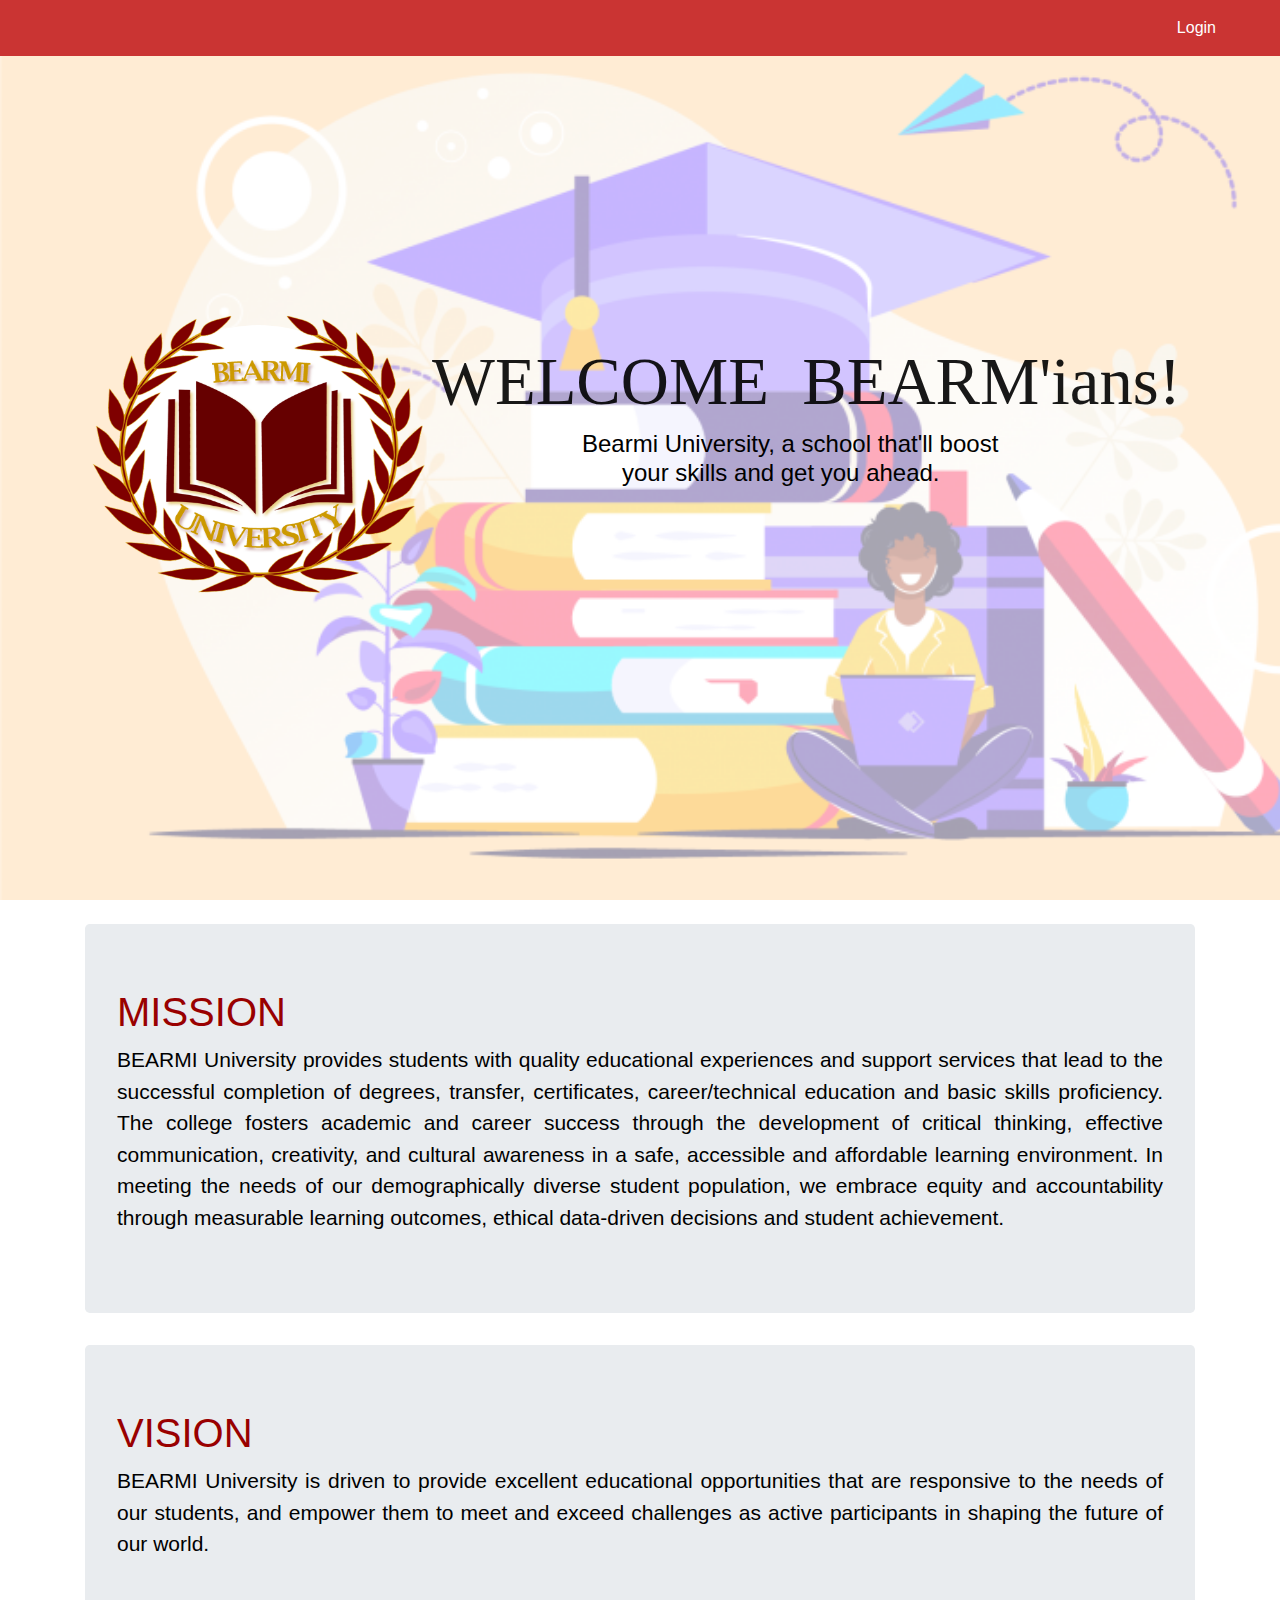
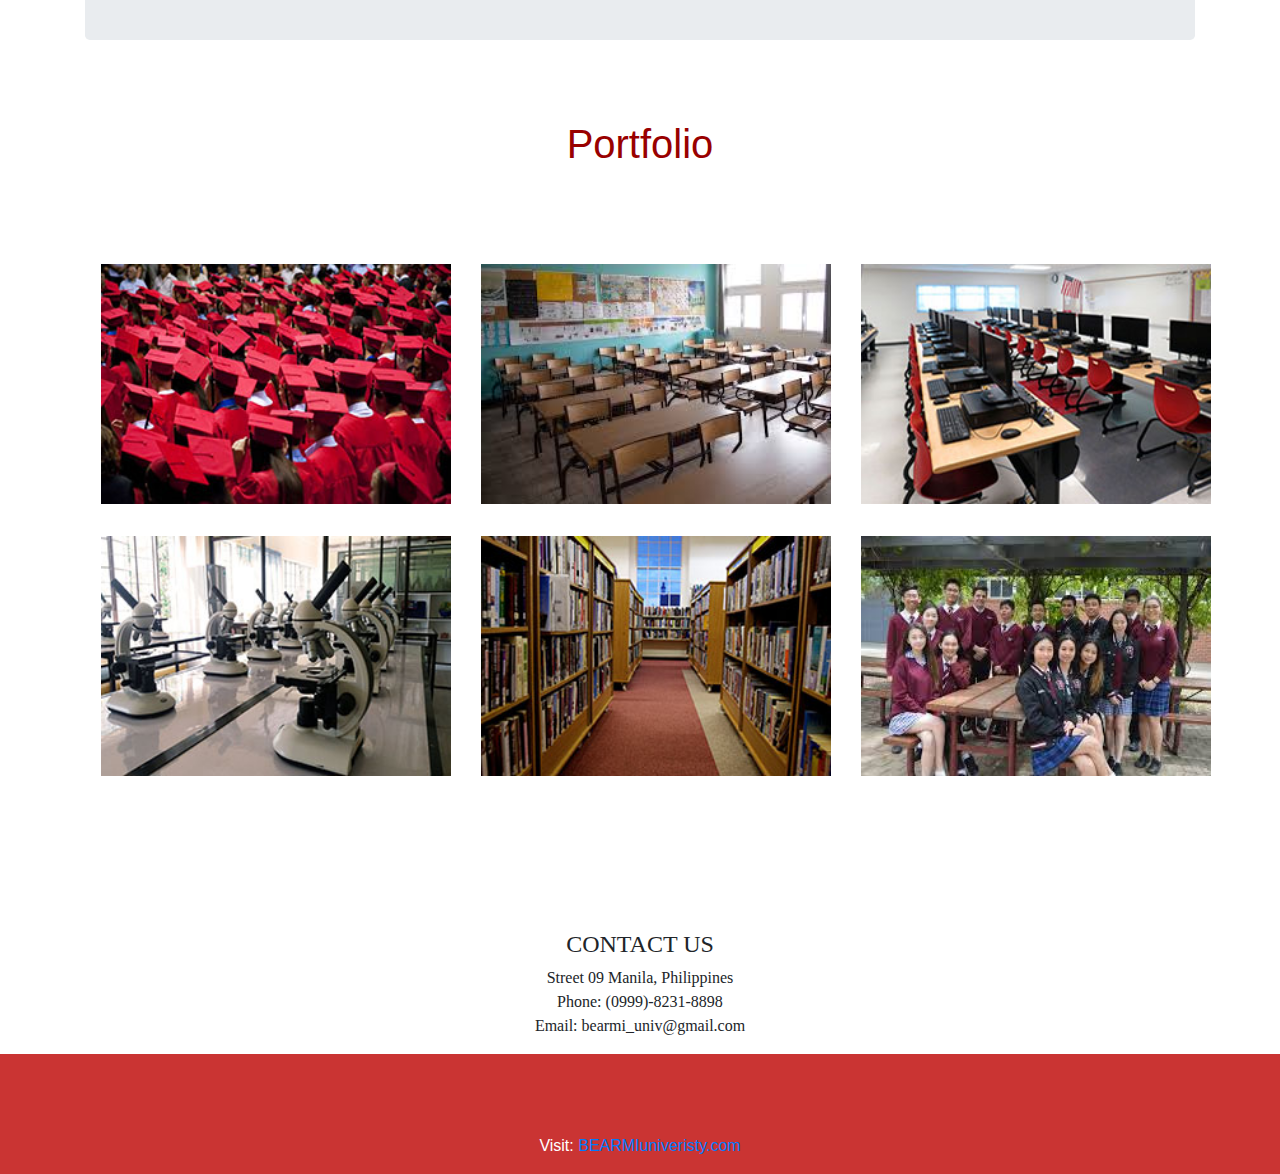
<file: index.html>
<!DOCTYPE html>
<html>

<head>
<title>BEARMI Enrollment</title>
<meta name="viewport" content="width=device-width, initial-scale=1">  

<!-- BOOTSTRAP 4 -->  
<link rel="stylesheet" href="https://use.fontawesome.com/releases/v5.7.0/css/all.css" integrity="sha384-lZN37f5QGtY3VHgisS14W3ExzMWZxybE1SJSEsQp9S+oqd12jhcu+A56Ebc1zFSJ" crossorigin="anonymous">
<link rel="stylesheet" href="https://maxcdn.bootstrapcdn.com/bootstrap/4.5.2/css/bootstrap.min.css"/>
  <!-- Menyisipkan Javascript-->
 <script src="https://ajax.googleapis.com/ajax/libs/jquery/3.5.1/jquery.min.js"></script>
  <script src="https://cdnjs.cloudflare.com/ajax/libs/popper.js/1.16.0/umd/popper.min.js"></script>
  <script src="https://maxcdn.bootstrapcdn.com/bootstrap/4.5.2/js/bootstrap.min.js"></script>

<script type="text/javascript" src='main.js'></script>

<link rel="stylesheet" type="text/css" href="main.css">

</head>

<body>

<!-- navbar -->  
<nav class="navbar navbar-expand-lg fixed-top" style="background-color: #ca3433;">  
  

   <button class="navbar-toggler" type="button" data-toggle="collapse" data-target="#navbarSupportedContent" aria-controls=   "navbarSupportedContent" aria-expanded="false" aria-label="Toggle navigation">  
       <span class="navbar-toggler-icon"></span>
   </button>
  
  <div class="collapse navbar-collapse " id="navbarSupportedContent">     
    <ul class="navbar-nav mr-4">
      <li class="nav-item">
         <a class="nav-link" data-value="Login" href="login.php">Login</a>        
       </li>  
     
    </ul> 
  </div>
</nav>

<header class="header" style="background-image: url('pic.png');">
    
  
</header>
<div class="head">
     <div class="container1"> 
         <div class="description pt-7"> 
		 <div class="logo">
         <img src="logo.png"></div>
              <h1 style="color: black; font-family: times new roman; font-size: bold"> WELCOME &nbsp;BEARM'ians! </h1>			  
              <h4 style="color: black; font-family: sans-serif; font-size: bold">Bearmi University, a school that'll boost <br>
			    &nbsp; &nbsp; &nbsp;&nbsp;your skills and get you ahead.</h4>
         </div>
     </div>
  </div>
  </div>
<br>
<!-- jumbotron-->
<div class="container">
      <div class="jumbotron">
            <h1 style="color:#990000; ">MISSION</h1>
            <p style="color:black; font-size:21px" align="justify">BEARMI University provides students with quality educational experiences and support services that lead to the successful completion of degrees, transfer, certificates, career/technical education and basic skills proficiency. The college fosters academic and career success through the development of critical thinking, effective communication, creativity, and cultural awareness in a safe, accessible and affordable learning environment. In meeting the needs of our demographically diverse student population, we embrace equity and accountability through measurable learning outcomes, ethical data-driven decisions and student achievement.</p>            
        </div>
    </div>
    <!-- jumbotron2-->
<div class="container">
      <div class="jumbotron">
            <h1 style="color:#990000; ">VISION</h1>
            <p style="color:black; font-size:21px" align="justify">BEARMI University is driven to provide excellent educational opportunities that are responsive to the needs of our students, and empower them to meet and exceed challenges as active participants in shaping the future of our world.</p>            
        </div>
    </div>
        <div class="portfolio">
 <h1 class="text-center" style="color: #990000;">Portfolio</h1>
 <div class="container">

  <div class="row">
    <div class="col-lg-4 col-md-4 col-sm-12">
      <img src="images/pic1.jpg" class="img-fluid">
    </div>   
    <div class="col-lg-4 col-md-4 col-sm-12">
      <img src="images/pic2.jpg" class="img-fluid">
    </div>   
    <div class="col-lg-4 col-md-4 col-sm-12">
       <img src="images/pic3.jpg" class="img-fluid">
     </div>      
    <div class="col-lg-4 col-md-4 col-sm-12">
      <img src="images/pic4.jpg" class="img-fluid">
    </div>
   <div class="col-lg-4 col-md-4 col-sm-12">
      <img src="images/pic5.jpg" class="img-fluid">
   </div>
   <div class="col-lg-4 col-md-4 col-sm-12">
      <img src="images/pic6.jpg" class="img-fluid">
   </div>     
  </div> <!-- row -->
 </div> <!-- container -->
</div> <!-- portfolio -->
</div> 
</div> <!-- container-fluid -->
<br>
   
   <div class="contact">
     <h4>CONTACT US</h4>
     <p>Street 09 Manila, Philippines<br>
        Phone: (0999)-8231-8898<br>
        Email: bearmi_univ@gmail.com</p>
   </div>
 </div>
  <div>
<!-- Footer -->
<footer class="page-footer font-small special-color-dark pt-4" style="background-color:#ca3433;">

  <!-- Footer Elements -->
  <div class="container">

    <!-- Social buttons -->
    <ul class="list-unstyled list-inline text-center">
      <li class="list-inline-item">
        <a class="btn-floating btn-fb mx-1">
          <i class="fab fa-facebook-f"> </i>
        </a>
      </li>
      <li class="list-inline-item">
        <a class="btn-floating btn-tw mx-1">
          <i class="fab fa-twitter"> </i>
        </a>
      </li>
      <li class="list-inline-item">
        <a class="btn-floating btn-gplus mx-1">
          <i class="fab fa-google-plus-g"> </i>
        </a>
      </li>
      <li class="list-inline-item">
        <a class="btn-floating btn-li mx-1">
          <i class="fab fa-linkedin-in"> </i>
        </a>
      </li>
      <li class="list-inline-item">
        <a class="btn-floating btn-dribbble mx-1">
          <i class="fab fa-dribbble"> </i>
        </a>
      </li>
    </ul>
    <!-- Social buttons -->

  </div>
  <!-- Footer Elements -->
   
  <!-- Copyright -->
  <div class="footer-copyright text-center py-3">Visit:
    <a href="https://www.facebook.com/Bearmi-University-107406318466750/">BEARMIuniveristy.com</a>
  </div>
  <!-- Copyright -->

</footer>
<!-- Footer -->
</body>
</html>
</file>
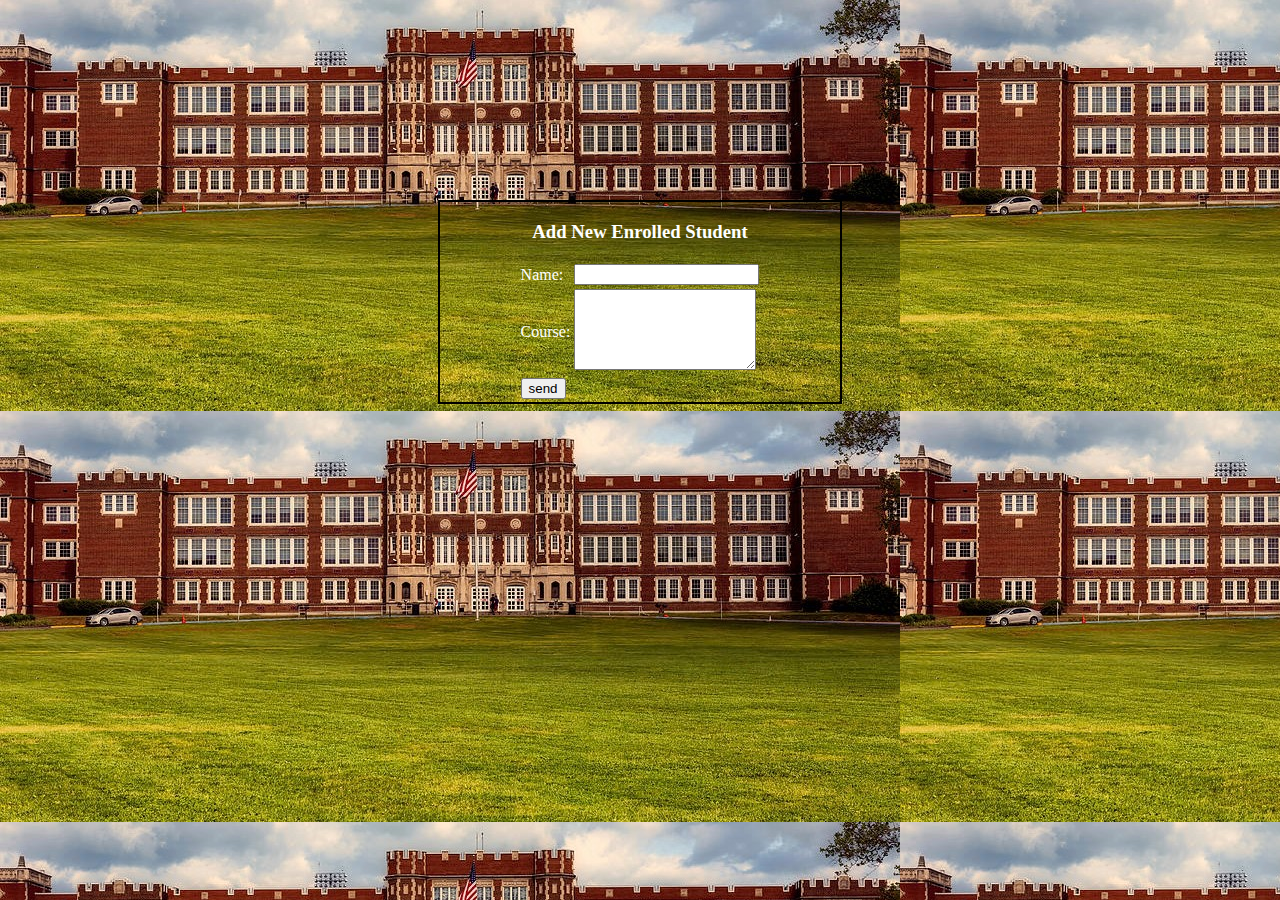
<file: insertForm.html>
<!DOCTYPE html>
<html>
<head>
	<title>Add Data</title>
   <style type="text/css">
      body{
         background-image: url(images/school.jpg);
      }
      #box{
         border: 2px solid black;
         width: 400px;
      }
      h3{
         color: white;
      }
   </style>
</head>
<center>
<body style="margin-top: 200px;">
   <div id="box">
   <h3>Add New Enrolled Student</h3>
   <form action="insertProcess.php" method="get">
   	<table>
   		<tr>
   			<td style="color: white;">Name:</td>
   			<td><input type="text" name="myname"></td>
   		</tr>
   		<tr>
   			<td style="color: white;">Course:</td>
   			<td>
   				<textarea name="mycourse" rows="5" cols="20"></textarea>
   			</td>
   		</tr>
   		<tr>
   			<td><input type="submit" name="send" value="send"></td>
   		</tr>
   	</table>
   </form>
</div>
</body>
</center>
</html>
</file>
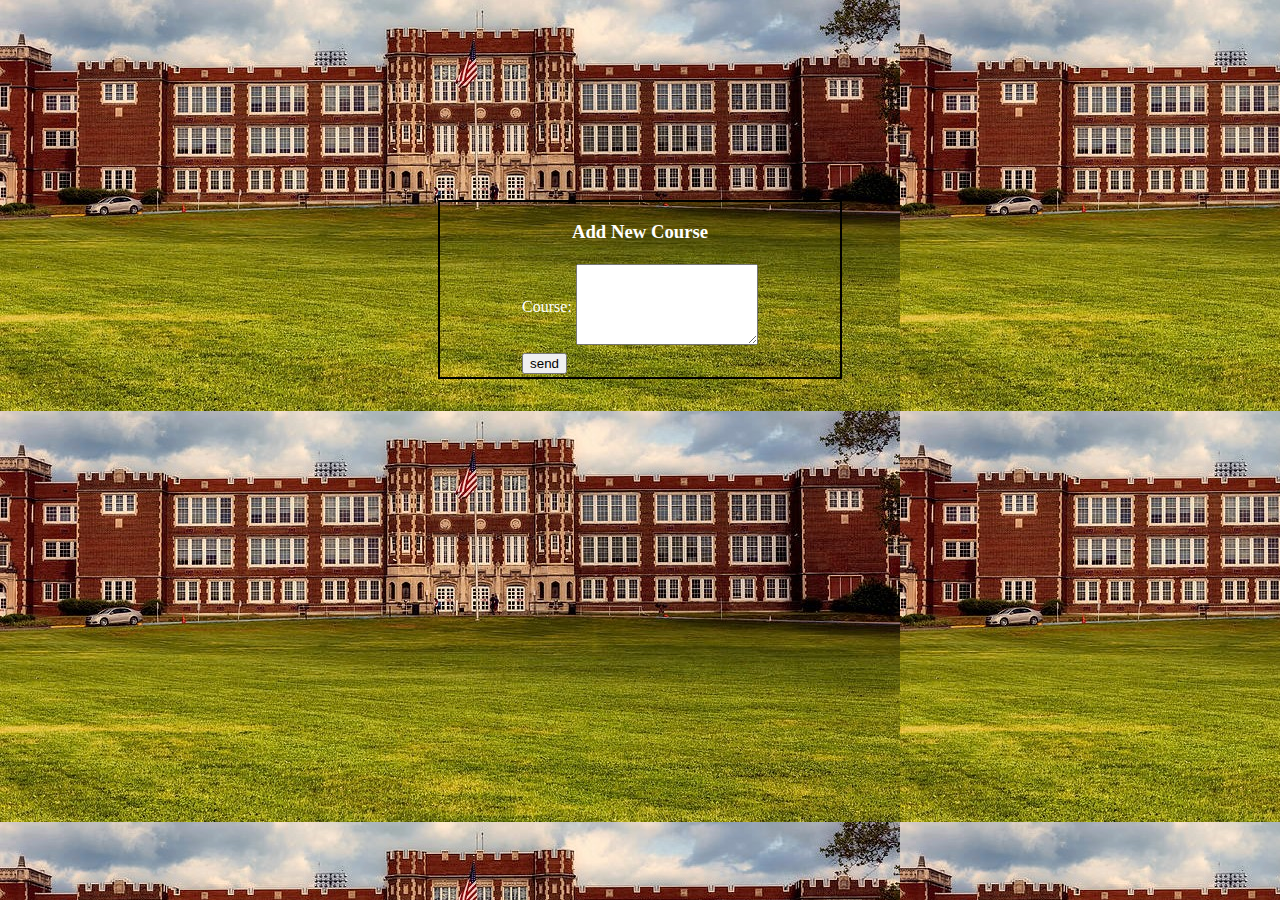
<file: insertForm1.html>
<!DOCTYPE html>
<html>
<head>
	<title>Add Data</title>
   <style type="text/css">
      body{
         background-image: url(images/school.jpg);
      }
      #box{
         border: 2px solid black;
         width: 400px;
      }
      h3{
         color: white;
      }
   </style>
</head>
<center>
<body style="margin-top: 200px;">
   <div id="box">
   <h3>Add New Course</h3>
   <form action="insertProcess1.php" method="get">
   	<table>
   			<td style="color: white;">Course:</td>
   			<td>
   				<textarea name="mycourse" rows="5" cols="20"></textarea>
   			</td>
   		</tr>
   		<tr>
   			<td><input type="submit" name="send" value="send"></td>
   		</tr>
   	</table>
   </form>
</div>
</body>
</center>
</html>
</file>
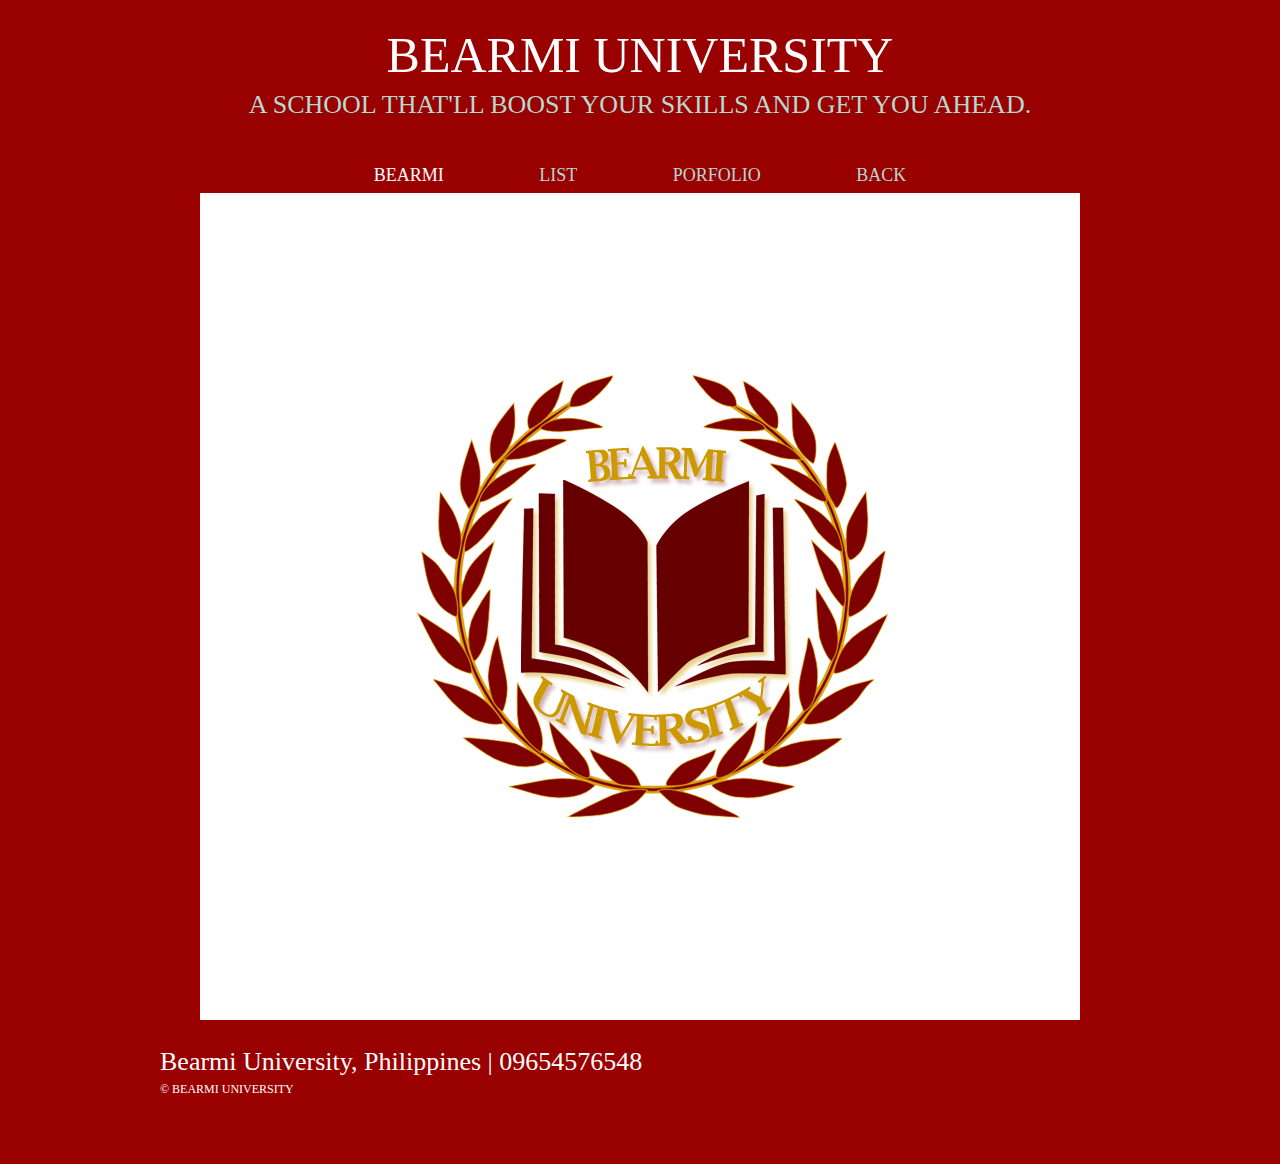
<file: pageEnrolled.html>
<!DOCTYPE html>
<html>
<head>
	<meta charset="UTF-8">
	<meta name="viewport" content="user-scalable=0, width=device-width, initial-scale=1.0, maximum-scale=1.0, minimum-scale=1.0">
	<title>INFO</title>
	<link rel="stylesheet" type="text/css" href="css/style.css">
	<link rel="stylesheet" type="text/css" href="css/mobile.css">
	<script type='text/javascript' src='js/mobile.js'></script>
</head>
<body>

	<div id="header">
		<h1><a href="index.html">BEARMI UNIVERSITY <span>a school that'll boost  your skills and get you ahead.</span></a></h1>
		<ul id="navigation">
			<li class="current">
				<a href="pageEnrolled.html">Bearmi</a>
			</li>
			<li>
				<a href="about.php">List</a>
			</li>
			<li>
				<a href="portfolio.html">Porfolio</a>
			</li>
			<li>
				<a href="student.php">Back</a>
			</li>
		</ul>
	</div>
	<div id="body">
		<img src="logo.png" class="figure" style="position: absolute; margin-left:7%; margin-top: 9%; ">
	</div>
	<div id="footer">
		<div>
			<span> Bearmi University, Philippines | 09654576548</span>
			<p>
				&copy; BEARMI UNIVERSITY 
			</p>
		</div>
	</div>
</body>
</html>
</file>
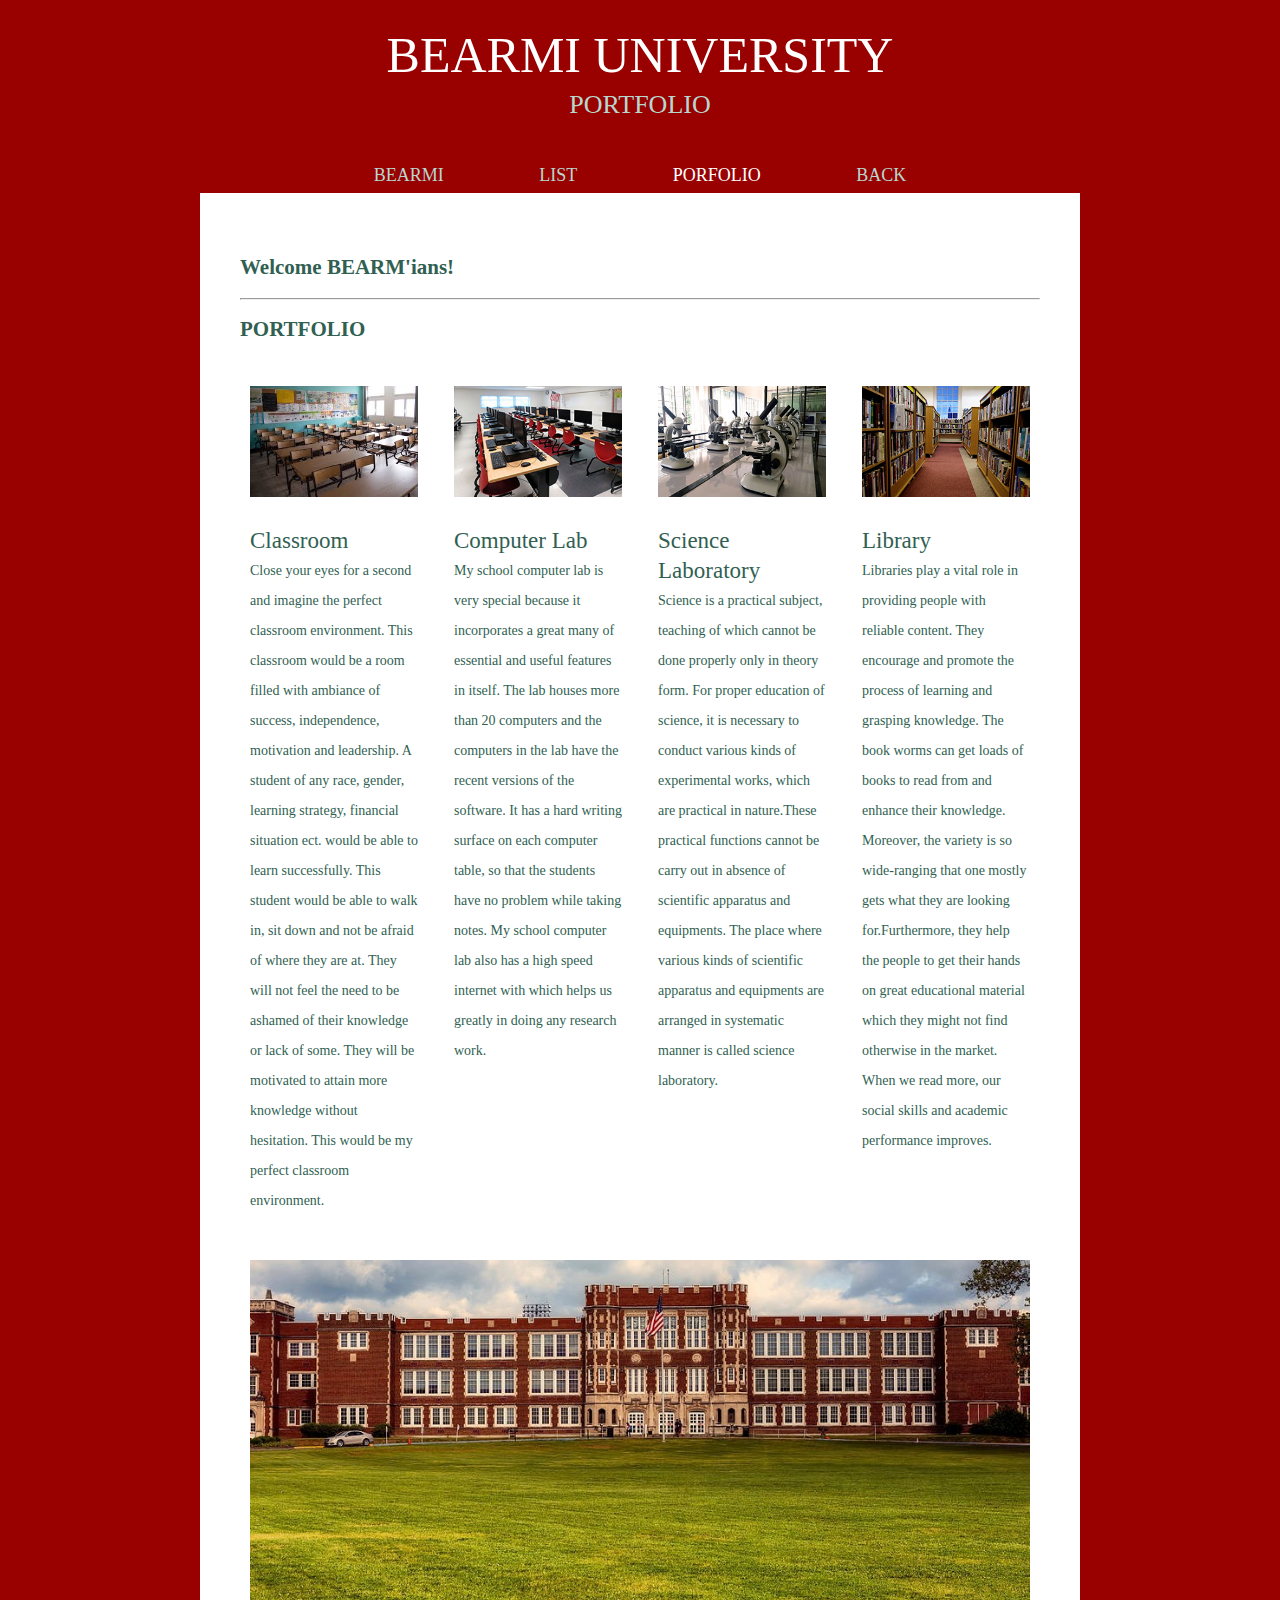
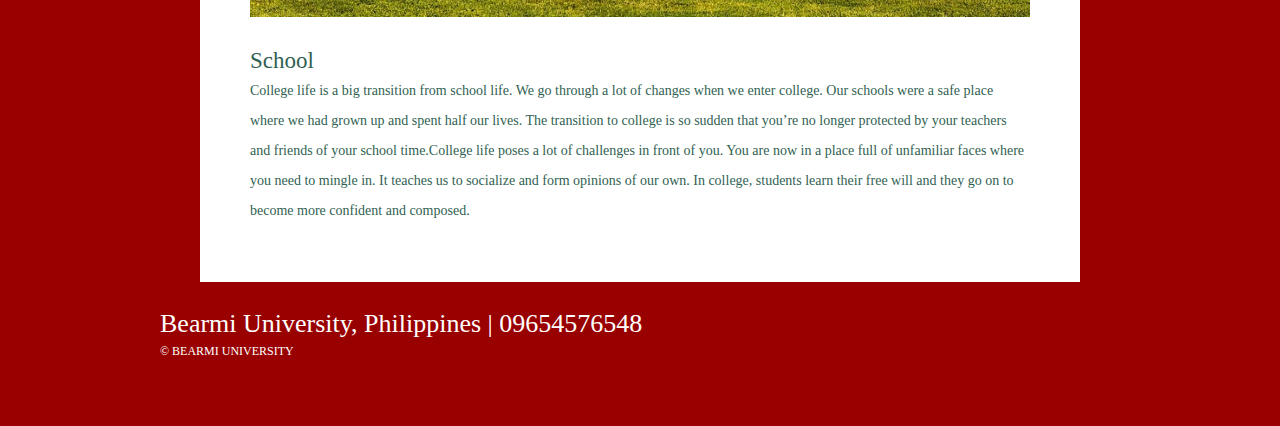
<file: portfolio.html>
<!DOCTYPE html>
<html>
<head>
	<meta charset="UTF-8">
	<meta name="viewport" content="user-scalable=0, width=device-width, initial-scale=1.0, maximum-scale=1.0, minimum-scale=1.0">
	<title>Bearmi Portfolio</title>
	<link rel="stylesheet" type="text/css" href="css/style.css">
	<link rel="stylesheet" type="text/css" href="css/mobile.css">
	<script type='text/javascript' src='js/mobile.js'></script>
</head>
<body>
	<div id="header">
		<h1><a href="index.html">BEARMI UNIVERSITY <span>Portfolio</span></a></h1>
		<ul id="navigation">
			<li>
				<a href="pageEnrolled.html">Bearmi</a>
			</li>
			<li>
				<a href="about.php">List</a>
			</li>
			<li class="current">
				<a href="porfolio.html">Porfolio</a>
			</li>
			<li>
				<a href="student.php">Back</a>
			</li>
		</ul>
	</div>
	<div id="body">
		<div class="main">

<h2>Welcome BEARM'ians!</h2>
<hr>

<h2>PORTFOLIO</h2>

<!-- Portfolio Gallery Grid -->
<div class="row">
  <div class="column">
    <div class="content">
      <img src="images/pic2.jpg"  style="width:100%">
      <h3>Classroom</h3>
      <p>Close your eyes for a second and imagine the perfect classroom environment. This classroom would be a room filled with ambiance of success, independence, motivation and leadership. A student of any race, gender, learning strategy, financial situation ect. would be able to learn successfully. This student would be able to walk in, sit down and not be afraid of where they are at. They will not feel the need to be ashamed of their knowledge or lack of some. They will be motivated to attain more knowledge without hesitation. This would be my perfect classroom environment.</p>
    </div>
  </div>
  <div class="column">
    <div class="content">
    <img src="images/pic3.jpg"  style="width:100%">
      <h3>Computer Lab</h3>
      <p>My school computer lab is very special because it incorporates a great many of essential and useful features in itself. The lab houses more than 20 computers and the computers in the lab have the recent versions of the software. It has a hard writing surface on each computer table, so that the students have no problem while taking notes. My school computer lab also has a high speed internet with which helps us greatly in doing any research work.</p>
    </div>
  </div>
  <div class="column">
    <div class="content">
    <img src="images/pic4.jpg"  style="width:100%">
      <h3>Science Laboratory</h3>
      <p>Science is a practical subject, teaching of which cannot be done properly only in theory form. For proper education of science, it is necessary to conduct various kinds of experimental works, which are practical in nature.These practical functions cannot be carry out in absence of scientific apparatus and equipments. The place where various kinds of scientific apparatus and equipments are arranged in systematic manner is called science laboratory.</p>
    </div>
  </div>
  <div class="column">
    <div class="content">
    <img src="images/pic5.jpg"  style="width:100%">
      <h3>Library</h3>
      <p>Libraries play a vital role in providing people with reliable content. They encourage and promote the process of learning and grasping knowledge. The book worms can get loads of books to read from and enhance their knowledge. Moreover, the variety is so wide-ranging that one mostly gets what they are looking for.Furthermore, they help the people to get their hands on great educational material which they might not find otherwise in the market. When we read more, our social skills and academic performance improves.</p>
    </div>
  </div>

</div>

<div class="content">
  <img src="images/school.jpg"  style="width:100%">
  <h3>School</h3>
  <p>College life is a big transition from school life. We go through a lot of changes when we enter college. Our schools were a safe place where we had grown up and spent half our lives. The transition to college is so sudden that you’re no longer protected by your teachers and friends of your school time.College life poses a lot of challenges in front of you. You are now in a place full of unfamiliar faces where you need to mingle in. It teaches us to socialize and form opinions of our own. In college, students learn their free will and they go on to become more confident and composed.</p>
</div>

<!-- END MAIN -->
</div>

	</div>
	<div id="footer">
		<div>
			<span> Bearmi University, Philippines | 09654576548</span>
			<p>
				&copy; BEARMI UNIVERSITY 
			</p>
		</div>
		
	</div>
</body>
</html>
</file>
<file: main.css>
.nav-link , .navbar-brand{ color:white; cursor: pointer;}

.nav-link{ margin-right: 1em !important;}

.nav-link:hover{ background: #ccccb3; color: black; }

.navbar-collapse{ justify-content: flex-end;}

.navbar-toggler{  background:#ff4d4d!important;}

.header{
   background-attachment: fixed;
   background-size: cover;
   background-position: left;
}
.logo img{
height: 300px;
width: 450px;
position: absolute;
margin-right: 50px;

}
.overlay {
  position: absolute;
    min-height: 100%;
  min-width: 100%;
  left: 0;
  top: 0;
  background: rgba(244, 244, 244, 0.79);

}
.description{
    position: absolute;
    top: 30%;
    margin: auto;
    padding: 2em;
    
}
.header{
opacity: 40%;}
.head  h1 {
opacity: 90%;
font-size: 50pt;
margin-top: 40px;
margin-left: 400px;
}
.head h4{
font-size: 18pt;
margin-left: 550px;}
	
.description h1{
 color:#F97300 ;
}
.container p{
  size:30px;
  
}
.portfolio{
   margin: 4em 0;
   position: relative; 
}
.portfolio h1{
   color:#F97300;
   margin: 2em; 
}

.portfolio img{
  height: 15rem;
  width: 100%;
  margin: 1em;  
}
.footer-copyright{
color:white;
}
.contact{
  text-align: center;
  font-family: arvo;
  margin-top: 50px;
}
</file>
<file: css/style.css>
body {
	background:#990000;
	color: #315f52;
	font-family: 'latoregular';
	font-size: 14px;
	margin: 0;
	padding: 0;
}

a {
	outline: none;
}
img {
	border: none;
}
p {
	line-height: 30px;
	margin: 0;
}
p a {
	color: #315f52;
}
p a:hover {
	color: #451374;
}
#header {
	margin: 0 auto;
	max-width: 960px;
}
#header h1 {
	font-size: 50px;
	font-weight: normal;
	line-height: 50px;
	margin: 0;
	padding: 30px 0;
	text-align: center;
}
#header h1 a {
	color: white ;
	text-decoration: none;
}
#header h1 a span {
	color: #b6d8cf;
	display: block;
	font-family: 'nixie_oneregular';
	font-size: 26px;
	text-transform: uppercase;
}
#header ul#navigation {
	list-style: none;
	margin: 0;
	padding: 0;
	text-align: center;
}
#header ul#navigation li {
	display: inline;
	line-height: 30px;
	position: relative;
}
#header ul#navigation li a {
	color: #b6d8cf;
	font-size: 18px;
	padding: 0 46px;
	text-align: center;
	text-decoration: none;
	text-transform: uppercase;
}
#header ul#navigation li a:hover,
#header ul#navigation li.current ul li a:hover {
	color: #d3a3ff;
}
#header ul#navigation li.current a {
	color: white;
}
#header ul#navigation li ul {
	display: none;
	left: 0;
	list-style: none outside none;
	margin: 0;
	padding: 11px 0 0;
	position: absolute;
	top: 12px;
}
#header ul#navigation li:hover ul {
	display: block;
}
#header ul#navigation li ul li {
	background: #077054;
	display: block;
	height: 46px;
	line-height: 46px;
}
#header ul#navigation li ul li a {
	padding: 0 20px;
}
#header ul#navigation li.current ul li a {
	color: #b6d8cf;
}
#body {
	background: #ffffff;
	margin: 1px auto 0;
	max-width: 880px;
	min-height: 827px;
	overflow: hidden;
	padding: 45px 40px 46px;
}
#body > h2 {
	color: black;
	font-family: 'nixie_oneregular';
	font-size: 35px;
	font-weight: normal;
	line-height: 30px;
	margin: 0;
	padding: 0 0 44px;
}
#body img.figure {
	display: block;
	float: right;
	margin: 74px 38px 46px 0;
	max-width: 100%;
	width: auto;
}
#body div#tagline {
	float: left;
	margin: 110px 0 0 25px;
	max-width: 510px;
}
#body div#tagline h1 {
	background: url(../images/bg-separator.png) no-repeat center bottom;
	color: black;
	font-family: 'nixie_oneregular';
	font-size: 50px;
	font-weight: normal;
	line-height: 50px;
	margin: 0;
	padding: 0 0 55px;
	text-align: center;
	text-transform: uppercase;
}
#body div#tagline p {
	color: black;
	font-family: 'nixie_oneregular';
	font-size: 50px;
	line-height: 50px;
	padding: 43px 0 0;
	text-align: center;
}
#body div.content {
	overflow: hidden;
}
#body div.content > div {
	float: left;
	width: 510px;
}
#body div.content h3,
#body form h3,
#body ul.blog li h3 {
	font-family: 'nixie_oneregular';
	font-size: 23px;
	font-weight: normal;
	line-height: 30px;
	margin: 0;
	padding: 25px 0 0;
}
#body div.content h3:first-child,
#body div.content div div.section:first-child {
	padding: 0;
}
#body div.content img.figure {
	margin: 0 38px 46px 0;
}
#body div.content div div.section {
	padding: 55px 0 0;
	width: 430px;
}
#body div.content div div.section span {
	display: block;
	line-height: 30px;
}
#body div.content div ul {
	list-style: none;
	margin: 0;
	overflow: hidden;
	padding: 0 0 65px;
}
#body div.content div ul li {
	float: left;
	margin: 0 0 0 83px;
	width: 207px;
}
#body div.content div ul li:first-child {
	margin: 0;
}
#body div.content div ul li img {
	display: block;
	max-width: 100%;
	width: auto;
}
#body div.content div ul li h4 {
	font-family: 'nixie_oneregular';
	font-size: 18px;
	font-weight: normal;
	margin: 0;
	padding: 12px 0 0;
	text-align: center;
}
#body form {
	margin: 25px auto 0;
	overflow: hidden;
	width: 460px;
}
#body form label {
	display: block;
	padding: 15px 0 0;
}
#body form label span {
	display: block;
	line-height: 27px;
	padding: 0 0 5px
}
#body form label input {
	background: #d1d3d4;
	border: 1px solid #b6d8cf;
	color: #315f52;
	display: block;
	font-family: 'latoregular';
	font-size: 14px;
	height: 46px;
	line-height: 46px;
	padding: 0 5px;
	width: 448px;
}
#body form label textarea {
	background: #d1d3d4;
	border: 1px solid #b6d8cf;
	color: #315f52;
	display: block;
	font-family: 'latoregular';
	font-size: 14px;
	height: 250px;
	line-height: 30px;
	overflow: auto;
	padding: 0 5px;
	resize: none;
	width: 448px;
}
#body form input#send {
	background: #077054;
	border: none;
	border-radius: 5px;
	color: #99fa99;
	cursor: pointer;
	font-family: 'latoregular';
	font-size: 14px;
	float: right;
	height: 30px;
	margin: 8px 0 0;
	width: 50px;
}
#body form input#send:hover {
	background: #d3a3ff;
	color: #000000;
}
#body ul.blog {
	list-style: none;
	margin: 0;
	padding: 0;
}
#body ul.blog li {
	overflow: hidden;
	padding: 104px 100px 0 0;
}
#body ul.blog li:first-child {
	padding: 0 100px 0 0;
}
#body ul.blog li img {
	display: block;
	float: left;
	margin: 0 20px 0 0;
	max-width: 100%;
	width: auto;
}
#body ul.blog li h3 {
	line-height: 20px;
	padding: 0 0 8px;
}
#body ul.blog li h3 a,
#body div.content div.sidebar ul li h4 a {
	color: #315f52;
	text-decoration: none;
}
#body ul.blog li h3 a:hover,
#body div.content div.sidebar ul li h4 a:hover {
	text-decoration: underline;
}
#body ul.blog li span,
#body div.content div.article span,
#body div.content div.sidebar ul li span {
	display: block;
	line-height: 30px;
}
#body div.content div.article {
	width: 570px;
}
#body div.content div.article img {
	display: block;
	margin: 0 0 9px;
	max-width: 100%;
	width: auto;
}
#body div.content div.article p {
	padding: 0 0 30px;
}
#body div.content div.sidebar {
	float: left;
	margin: 0 0 0 50px;
	width: 259px;
}
#body div.content div.sidebar ul {
	padding: 20px 0 0;
}
#body div.content div.sidebar ul li {
	border-top: 1px solid #88b4a8;
	float: none;
	margin: 0;
	padding: 18px 0 28px;
	width: auto;
}
#body div.content div.sidebar ul li:first-child {
	border: none;
	padding: 0 0 28px;
}
#body div.content div.sidebar ul li h4 {
	line-height: 30px;
	text-align: left;
}
table {
  margin-left:auto;
  margin-right:auto;
  border-collapse: collapse;
  width: 100%;
}

th, td {
  text-align: left;
  padding: 8px;
}

tr:nth-child(even){background-color: #f2f2f2}

th {
  background-color: #990000;
  color: white;
}
#footer {
	margin: 0 auto;
	max-width: 960px;
	overflow: hidden;
	padding: 30px 0 60px;
}
#footer div {
	float: left;
	width: 500px;
}
#footer div span {
	color: white;
	display: block;
	font-size: 26px;
	line-height: 24px;
}
#footer div p {
	color: white;
	font-size: 12px;
	line-height: 30px;
}
* {
  box-sizing: border-box;
}

/* Center website */
.main {
  max-width: 1000px;
  margin: auto;
}

h1 {
  font-size: 50px;
  word-break: break-all;
}

.row {
  margin: 8px -16px;
}

/* Add padding BETWEEN each column */
.row,
.row > .column {
  padding: 8px;
}

/* Create four equal columns that floats next to each other */
.column {
  float: left;
  width: 25%;
}

/* Clear floats after rows */ 
.row:after {
  content: "";
  display: table;
  clear: both;
}

/* Content */
.content {
  background-color: white;
  padding: 10px;
}

/* Responsive layout - makes a two column-layout instead of four columns */
@media screen and (max-width: 900px) {
  .column {
    width: 50%;
  }
}

/* Responsive layout - makes the two columns stack on top of each other instead of next to each other */
@media screen and (max-width: 600px) {
  .column {
    width: 100%;
  }
}
</file>
<file: css/mobile.css>
/* Website template by freewebsitetemplates.com */
@media only screen and (max-width : 918px) {
	html {
		-webkit-text-size-adjust: none;
	}
	#mobile-navigation {
		background: url(../images/mobile-menu.png) no-repeat 0 0;
		display: block;
		height: 50px;
		margin: 0;
		padding: 0;
		position: absolute;
		right: 0;
		top: 20px;
		width: 50px;
		z-index: 1001;
	}
	#header ul#navigation {
		background: url(../images/bg-mobile.png);
		border: 1px solid #99fa99;
		display: none;
		font-size: 1.5625em;
		height: auto;
		left: 0;
		margin: 0 auto;
		position: absolute;
		padding: 0;
		top: 71px;
		transition: all .5s ease-in-out;
		width: 100%;
		z-index: 1001;
	}
	#header ul#navigation li {
		background: none;
		display: block;
		float: none;
		height: auto;
		line-height: normal;
		margin: 0;
		padding: 0;
		text-align: center;
		width: 100%;
	}
	#header ul#navigation li:first-child,
	#header ul#navigation li ul li:first-child {
		border: none;
		width: 100%;
	}
	#header ul#navigation li a {
		background: none;
		border-top: 1px solid #99fa99;
		color: #ffffff;
		display: block;
		font-family: Arial;
		font-size: 0.8125em;
		font-weight: normal;
		height: 49px;
		line-height: 49px;
		padding: 0 15px;
		text-align: left;
		width: auto;
	}
	#header ul#navigation li span {
		background: transparent url(../images/mobile/mobile-expand.png) no-repeat;
		border-left: 1px solid #99fa99;
		border-top: 1px solid #99fa99;
		display: block;
		height: 49px;
		position: absolute;
		right: 0;
		top: 0;
		width: 50px;
	}
	#header ul#navigation li.current span {
		background: url(../images/mobile/mobile-expand.png) no-repeat;
	}
	#header ul#navigation li.current ul li a {
		background: none;
		color: #ffffff;
	}
	#header ul#navigation li a:hover,
	#header ul#navigation li.current ul li a:hover,
	#header ul#navigation li.current a {
		background: rgba(153, 250, 153, 0.8);
		color: #ffffff;
	}
	#header ul#navigation > li:first-child > a {
		border: none;
	}
	#header ul#navigation li ul {
		border: 0;
		display: none;
		left: 0;
		margin: 0;
		opacity: 1;
		padding: 0;
		position: relative;
		top: 0;
		width: 100%;
	}
	#header ul#navigation li ul,
	#header ul#navigation li:hover ul {
		display: none;
	}
	#header ul#navigation li ul li {
		background: none;
		height: auto;
		line-height: normal;
		padding: 0;
		text-align: left;
	}
	#header ul#navigation li ul li a {
		padding: 0 30px;
	}
	#header {
		position: relative;
		width: 90%;
	}
	#header h1 {
		padding: 74px 0 0;
	}
	#body {
		margin: 20px auto 0;
		padding: 45px 0 46px;
		width: 90%;
	}
	#body div#tagline {
		float: none;
		margin: 20px auto 0;
		width: 90%;
	}
	#body div#tagline h1 {
		background-size: 37% auto;
		line-height: 1em;
		padding: 0 0 50px;
	}
	#body div#tagline p {
		font-size: 5em;
		line-height: 1.25em;
		padding: 43px 10px;
	}
	#body img.figure {
		float: none;
		margin: 0 auto;
		width: 70%;
	}
	#body > h2 {
		padding: 0 20px 30px;
	}
	#body div.content {
		padding: 0 20px;
	}
	#body div.content div,
	#footer div {
		float: none;
		width: auto;
	}
	#body div.content img.figure {
		margin: 0 auto;
	}
	#body div.content div div.section {
		padding: 30px 0 0;
		width: auto;
	}
	#body div.content div ul li {
		margin: 0 5%;
		width: 40%;
	}
	#body div.content div ul li:first-child {
		margin: 0 5%;
	}
	#body form {
		margin: 0 auto;
		padding: 0 20px;
		width: auto;
	}
	#body form h3,
	#body ul.blog li:first-child {
		padding: 0;
	}
	#body form label input,
	#body form label textarea {
		border-radius: 0;
		padding: 0 3%;
		-webkit-appearance: none;
		width: 93%;
	}
	#body form input#send {
		margin: 8px 2px 0 0;
		padding: 0;
		text-align: center;
		-webkit-appearance: none;
	}
	#body ul.blog {
		padding: 0 20px;
	}
	#body ul.blog li {
		padding: 30px 0 0;
	}
	#body ul.blog li img {
		margin: 0 0 20px;
		width: 100%;
	}
	#body ul.blog li h3 {
		line-height: 1.35em;
	}
	#body div.content div.article {
		width: auto;
	}
	#body div.content div.sidebar {
		float: none;
		margin: 0;
		width: auto;
	}
	#body div.content div.sidebar ul li:first-child {
		margin: 0;
	}
	#footer {
		padding: 20px 0;
		width: 90%;
	}
	#footer div span {
		line-height: 1.25em;
		text-align: center;
	}
	#footer div p {
		font-size: 1.125em;
		line-height: 1.65em;
		padding: 20px 0 0;
		text-align: center;
	}
	#footer div#connect {
		float: none;
		margin: 30px auto 0;
		max-width: 185px;
	}
}
@media screen
and (max-width : 320px) {
	#header h1 {
		font-size: 2.8125em;
	}
	#header h1 a span {
		font-size: 0.5em;
		line-height: 1.25em;
	}
	#body div#tagline h1 {
		font-size: 4.375em;
	}
	#body div#tagline p {
		font-size: 3.125em;
	}
	#footer div p {
		font-size: 1em;
	}
}
</file>
